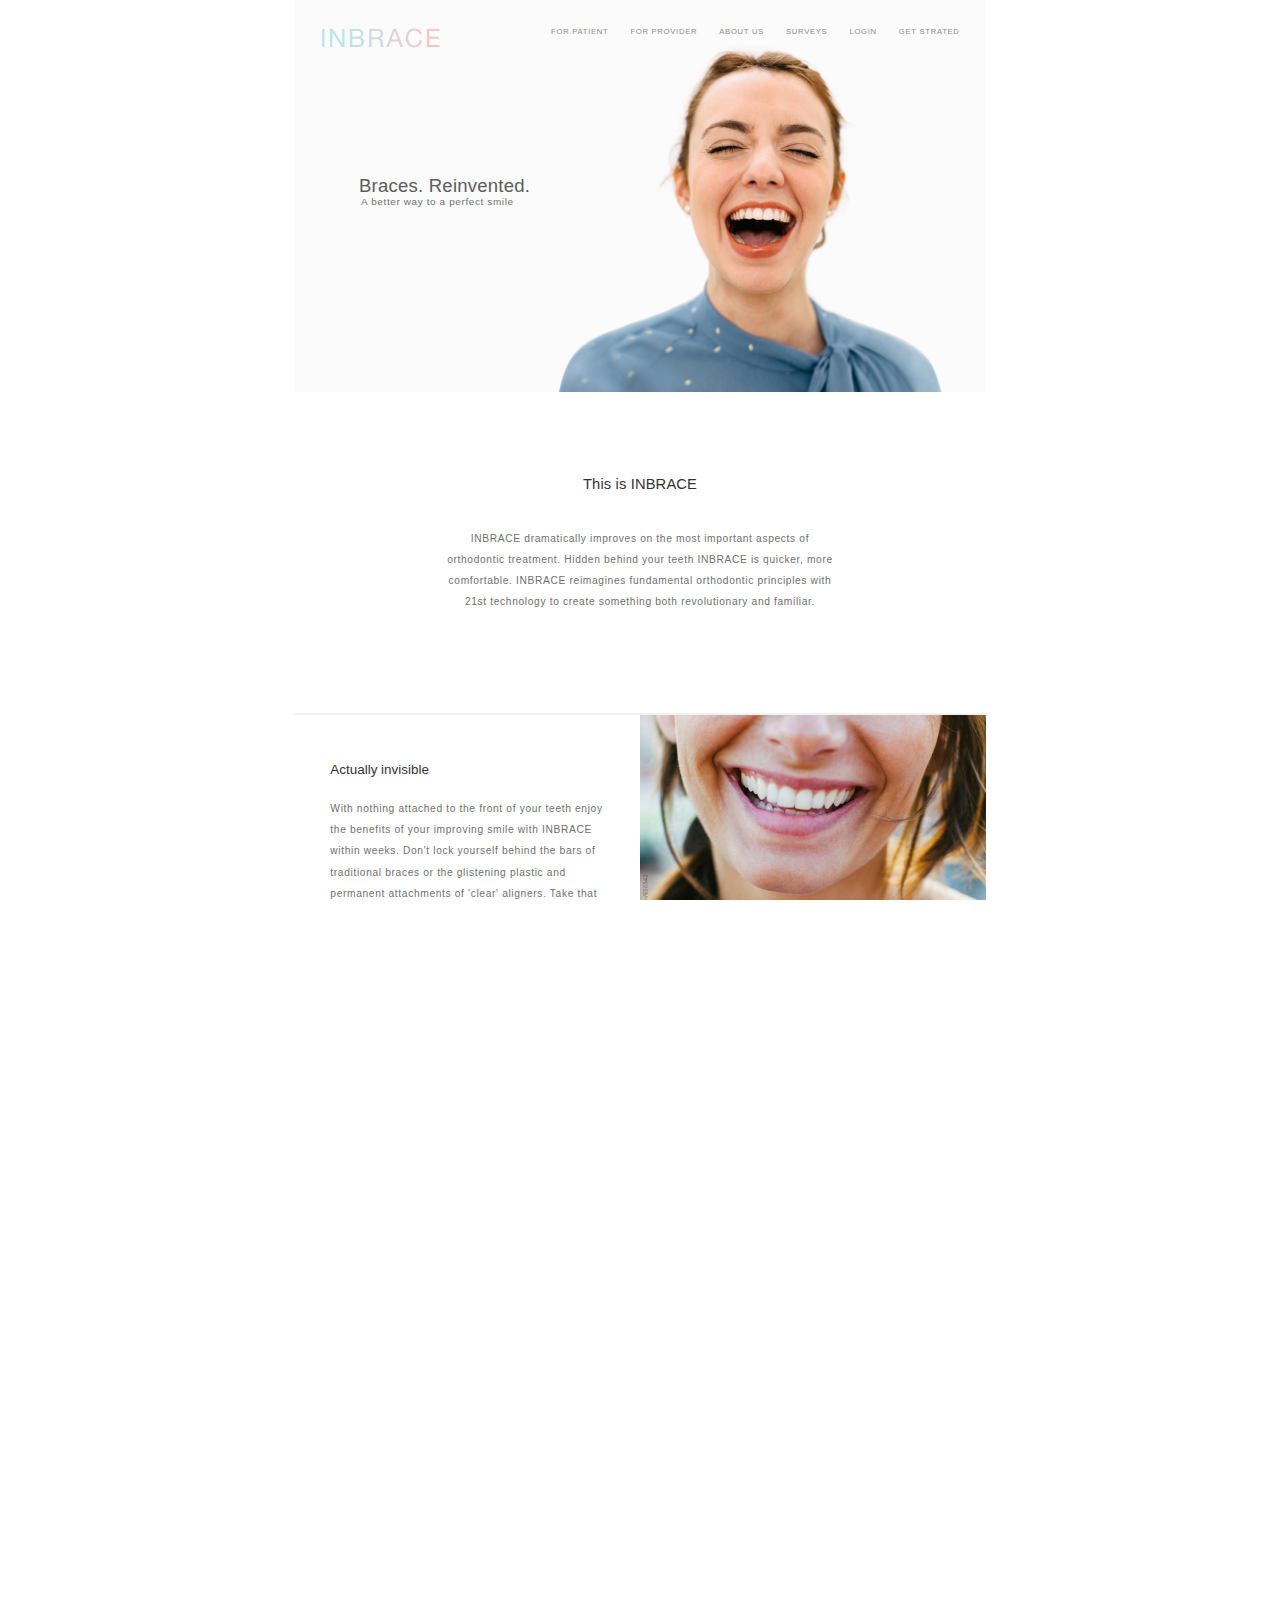
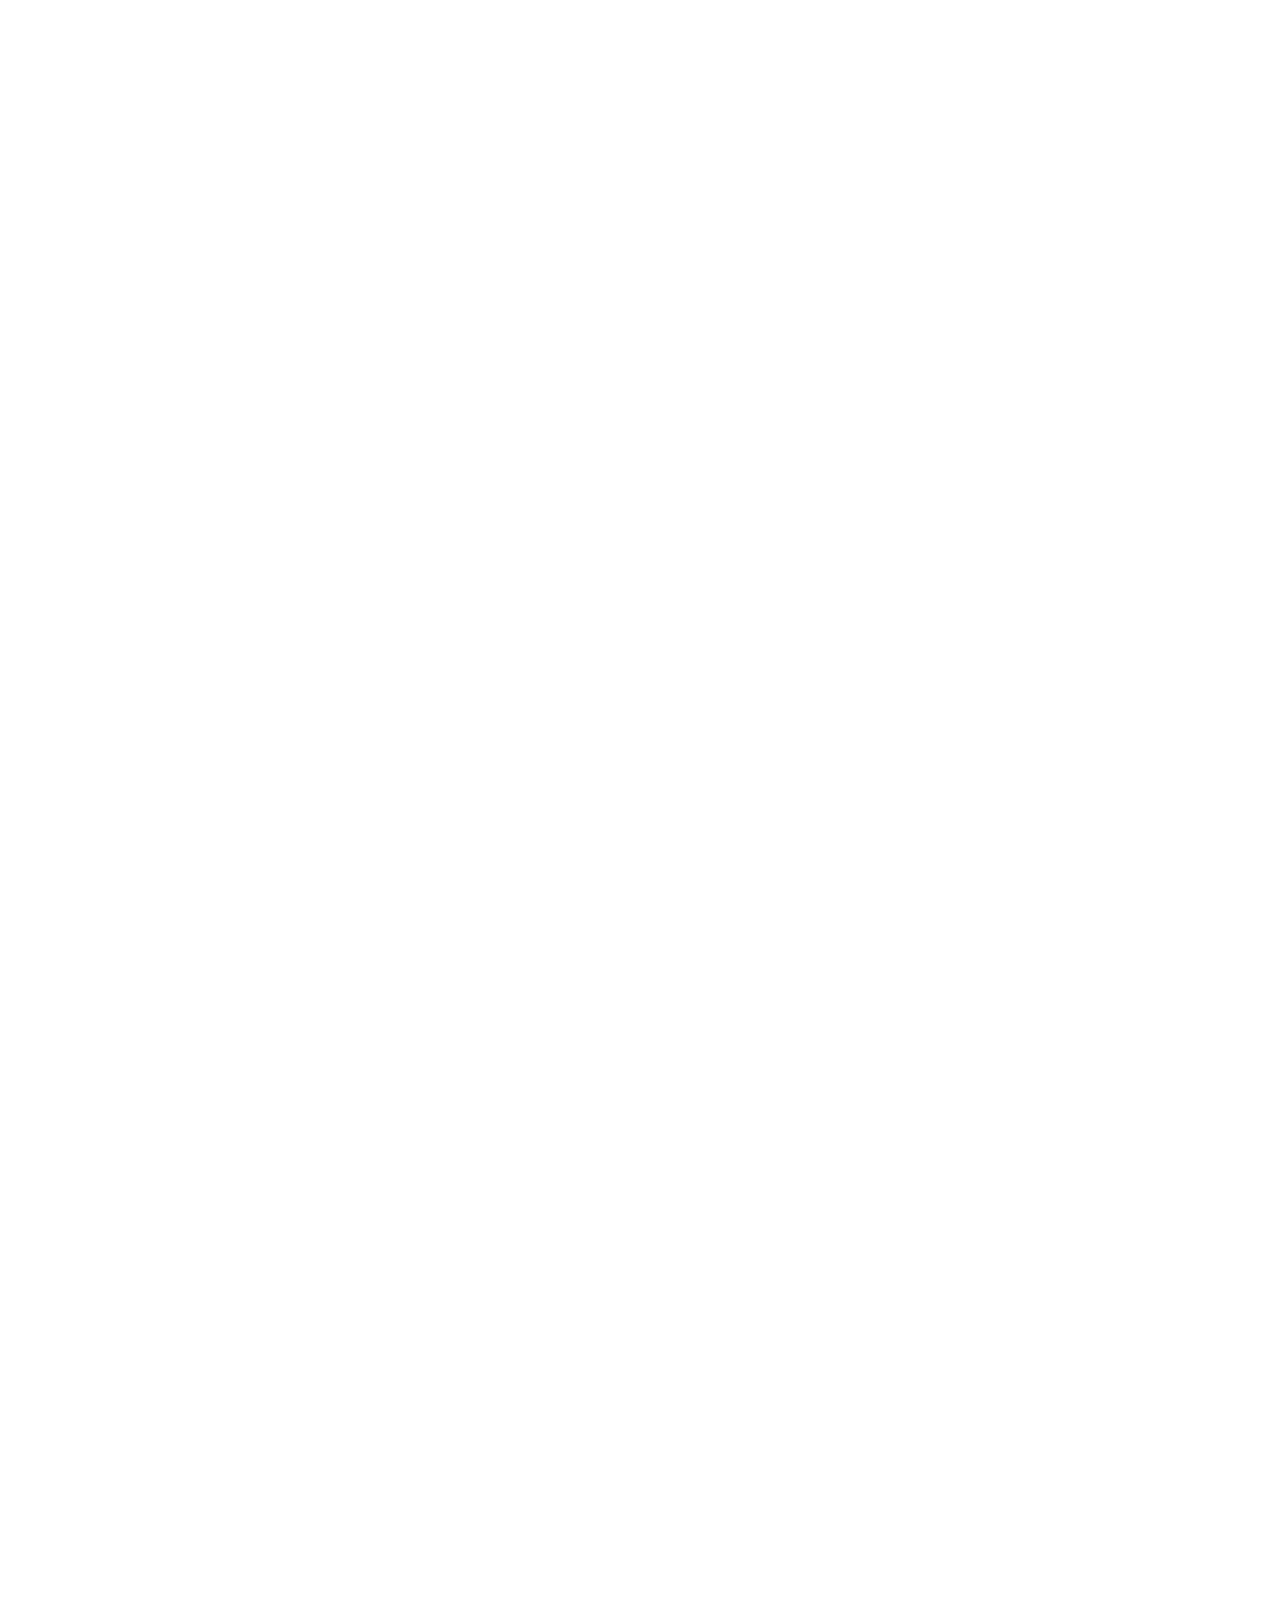
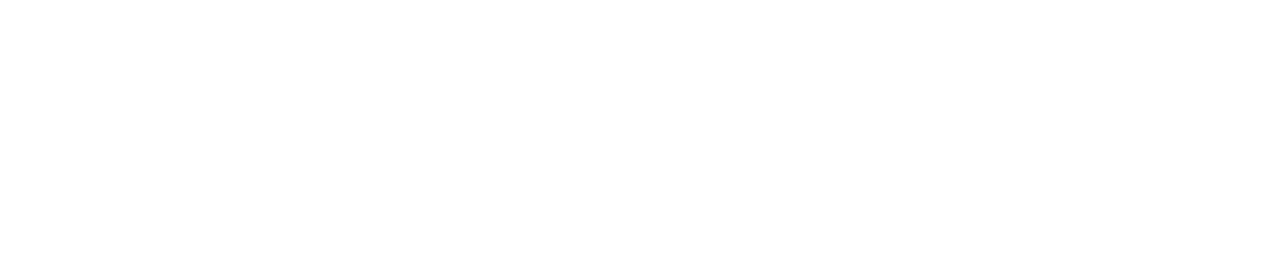
<file: pages/landing-page-final.html>
<!DOCTYPE html>
<html lang="en">
<head>
  <title>Landing page final</title>
  <meta charset="utf-8">
  <meta name="viewport" content="width=device-width, initial-scale=1">
  <link rel="stylesheet" href="css/bootstrap.min.css">
  <script src="js/jquery.min.js"></script>
  <script src="js/bootstrap.min.js"></script>
  <link rel="stylesheet" type="text/css" href="css/style.css">
</head>
<body>
  <div id="wrapper">
    <div class="header">
      <nav class="page-header">
          <div class="navbar-header">
            <a class="btn" href="#"><img src="img/logo.png"></a>
          </div>
          <div class="collapse navbar-collapse" id="myNavbar" align="center">
            <ul class="nav navbar-nav navbar-right">		  
              <li><button type="button" class="btn">FOR PATIENT</button></li>
              <li><button type="button" class="btn">FOR PROVIDER</button></li> 
              <li><button type="button" class="btn">ABOUT US</button></li>
              <li><button type="button" class="btn">SURVEYS</button></li>
              <li><button type="button" class="btn">LOGIN</button></li>
              <li><button type="button" class="btn">GET STRATED</button></li>
            </ul>
          </div>
      </nav>
      <div class="head-note">
        <p class="head-note-big">Braces. Reinvented.</p>
        <p class="head-note-small">A better way to a perfect smile</p>
      </div>
    </div>
    <div align="center" id="content">
      <div class="second-section">
        <h3>This is INBRACE</h3>
        <br>
        <p>INBRACE dramatically improves on the most important aspects of orthodontic treatment. Hidden behind your teeth INBRACE is quicker, more comfortable. INBRACE reimagines fundamental orthodontic principles with 21st technology to create something both revolutionary and familiar.</p>
      </div>
      <div class="third-section" align="left">
        <div class="third-section-item">
          <div class="third-section-left third-section-text">
            <h4>Actually invisible</h4>
            <p>With nothing attached to the front of your teeth enjoy the benefits of your improving smile with INBRACE within weeks. Don't lock yourself behind the bars of traditional braces or the glistening plastic and permanent attachments of 'clear' aligners. Take that selfie with pride!</p>
          </div>
          <div class="third-section-right">
            <img src="img/2.png" class="third-section-image">
          </div>
        </div>
        <div class="third-section-item">
          <div class="third-section-left">
            <img src="img/3.png" class="third-section-image">
          </div>        
          <div class="third-section-right third-section-text">
            <h4>Shoter treatment time</h4>
            <p>The fundamental inspiration for INBRACE is efficient tooth movement. Our INBRACE Smartwires minimize the tooth movement required to achieve your smile, this efficiency can reduce treatment time by months, and in some cases years for the most advanced cases.</p>
          </div>
        </div>
        <div class="third-section-item">
          <div class="third-section-left third-section-text">
            <h4>Less discomfort</h4>
            <p>INBRACE uses patented self driving Gentleforce technology to guide your teeth to their ideal position. This means fewer discomfort events - no more painful tightenings, no more forcing your teeth into a plastic mold every two weeks.</p>
          </div>
          <div class="third-section-right">
            <img src="img/4.png" class="third-section-image">
          </div>
        </div>
        <div class="third-section-item">
          <div class="third-section-left">
            <img src="img/5.png" class="third-section-image">
          </div>        
          <div class="third-section-right third-section-text">
            <h4>No more tradeoffs</h4>
            <p>Get the efficacy of traditional braces, with the aesthetics superior to Invisalign in a single product, all in a self-driving personalized device that is made specifically for you and your smile.</p>
            <div class="third-section-more">
              <h4>Learn more</h4>
              <img src="img/plus.png">
            </div>
          </div>
        </div>                        
      </div>
      <div class="fourth-section" align="left">
        <h3>Sound Science + Innovation</h3>
        <br><br>
        <p>INBRACE was born from an unprecedented collaboration between the University of Southern California's Ostrow School of Dentistry and Viterbi School of Engineering, both recognized as Top national programs. Based on the fundamental principles of Orthodontics, INBRACE has been well received by top academic orthodontic programs, and thought leaders in Orthodontics. INBRACE is proudly designed and manufactured in Southern California.</p>
        <div class="fourth-section-image" align="right">
          <img src="img/6.png" width="50%">
        </div>
      </div>
      <div class="fifth-section" align="left">
        <h3>Experts and patients alike praise INBRACE</h3>
        <br><br>
        <p>I had braces as a kid, but I didn't wear my retainer. Am so glad that there is INBRACE it is way better and nobody can tell I am wearing braces.</p>
        <br>
        <div class="fifth-section-name" align="right">
          <h5>- Felicia C. - Age 24</h5>
        </div>
      </div>
      <div class="sixth-section">
        <h3>Getting INBRACE is as easy as 1-2-3</h3>
        <br><br>
        <div class="row">
          <div class="col-xs-4">
            <div class="sixth-section-image">
              <img src="img/icon1.png">
            </div>           
            <br> 
            <div class="sixth-section-text" align="left">
              <div class="circle-number">1</div>
              <p>Schedule an appoinment with your INBRACE orthodontist for a consultation</p>
            </div>
          </div>
          <div class="col-xs-4">
            <div class="sixth-section-image">
              <img src="img/icon2.png">
            </div>
            <br>
            <div class="sixth-section-text" align="left">
              <div class="circle-number">2</div>
              <p>Next your orthodontist will take a digital scan of your teeth, often at the same initial appointment</p>
            </div>
          </div>
          <div class="col-xs-4">
            <div class="sixth-section-image">
              <img src="img/icon3.png">
            </div>
            <br>
            <div class="sixth-section-text" align="left">
              <div class="circle-number">3</div>
              <p>4 weeks later your customized, precision INBRACE Smartwires arrive at your orthodontist office programmed to deliver your smile</p>
            </div>
          </div>          
        </div>
      </div>
      <div class="seventh-section">
        <h3>Learn more</h3>
        <br>
        <div class="row">
          <div class="col-xs-6">
            <a class="btn btn-default">I'm a patient</a>
          </div>
          <div class="col-xs-6">
            <a class="btn btn-default">I'm a provider</a>
          </div>
        </div>
      </div>
      <div class="eigth-section">
        <p>Invisalign is a registered trademark of Align Technology, Inc. Damon System/Ormco Corporation does not manufacture or license the Invisalign product. Damon System/Ormco</p>
        <p>Corporation is not endorsed, sponsored, affiliated or otherwise authorized by Swift Health Systems.</p>        
      </div>
    </div>

    <div id="footer">
      <footer>
      	<p>@ 2016 SWIFT HEALTH SYSTEMS &nbsp&nbsp&nbsp&nbsp TERMS & PRIVACY</p>
        <div>
          <h6>JOIN US</h6>
          <div>
            <div align="center"><img src="img/face.png"></div>
            <div align="center"><img src="img/twitter.png"></div>            
          </div>
        </div>
      </footer>
    </div>
  </div>
</body>
</html>
</file>
<file: pages/css/style.css>
html,
body {
	height:100%;
	background-color: white;	
	overflow-x: hidden;
}
body {
	padding: 0 23%;
}
p {
	color: #6f6f6f;
	font-size: 0.8vw;
	line-height: 1.65vw;
	letter-spacing: 0.05vw;		
}
h4 {
	font-size: 20px;
	font-size: 1.05vw;
}
h3 {
	font-size: 1.15vw;
}
h6 {
	letter-spacing: 0.165vw;
}
#wrapper {
	min-height:100%;
	position:relative;
	background: url("../img/1.png") no-repeat;
	background-size: contain;
	max-width: 100%;
	display: inline-block;
}
#content{
	padding-bottom: 160px;
}
#footer {
	width: 100%;
	height: 150px;
	position:absolute;
	bottom:0;
	left:0;
}
.header {
	padding: 0 15px;
}
.page-header{
	margin-top: 20px;
	margin-bottom: 20px;
	padding-bottom: 20px;
	border: none;
}
ul.nav>li>button{
	color: #8c8c8c;
	font-size: 0.6vw;
	letter-spacing: 0.055vw;
	background-color: transparent;
	padding-right: 10px;
	padding-left: 10px;
}
.head-note {
	padding-top: 12%;
	padding-left: 7.5%;
}
.head-note-big {
	color: #5c5c5c;
	font-size: 1.45vw;
	margin-bottom: 0;
	letter-spacing: 0.017vw;
	height: 1.81vw;
}
.head-note-small {
	color: #707070;
	line-height: 0.8;
	padding-left: 0.165vw;
	letter-spacing: 0.048vw;
	font-size: 0.78vw;
}


.second-section {
	margin-top: 27%;
	padding: 9.2% 22% 13.2%;
	background-color: white;
}
.second-section h3 {
	margin-bottom: 4%;
	letter-spacing: 0.011vw;
}

.third-section, .third-section-item {
	width: 100%;
	display: table;
	border-top: solid 1px #f1f1f1;
	border-bottom: solid 1px #f1f1f1;
}
.third-section-left{
	width: 50%;
	float: left;
}
.third-section-right {
	width: 50%;
	float: right;
}
.third-section-image {
	width: 100%;
	height: 100%;
}
.third-section-text {
	padding: 5.5% 5.2% 0;
}
.third-section-text p {
	margin-top: 20px;
}
.third-section-more {
	float: right;
}
.third-section-more h4 {
	float: left;
	margin-right: 20px;
}
.third-section-more img {
	margin-top: 5px;
}


.fourth-section {
	padding: 10%;
}
.fourth-section-image {
	width: 100%;
}


.fifth-section {
	padding: 10% 25%;
}


.sixth-section {
	padding: 10% 7%;
}
.circle-number {
	float: left;
	border-radius: 50%;
	border: solid 1px #8c8c8c;
	width: 1.375vw;
	height: 1.375vw;
	font-size: 0.77vw;
	margin-bottom: 100%;
	margin-top: 10px;
	text-align: center;
	margin-right: 5px;
}
.sixth-section-image {
	height: 60px;
	display: table-cell;
	vertical-align: middle;
}


.seventh-section {
	padding: 0 33% 20%;
}
.btn-default {
	height: 50px;
	width: 100%;
	line-height: 1.65vw;
	font-size: 0.77vw
	border-radius: 3px;
}


.eigth-section {
	display: inline-block;
	padding: 0 20px;
}
.eigth-section p{
	float: right;
	line-height: 1.1vw;
	letter-spacing: 0;
	font-size: 0.49vw;
	margin-bottom: 0;
}


footer{
	border-top: 1px #cfcdcd solid;
	padding: 20px 20px;
}
footer p {
	font-size: 0.55vw;
	float: left;
}
footer>div {
	float: right;
}
footer div div {
	width: 100%;
}
footer div div div {
	float: left;
	width: 50%;
}


.expanded {
	margin: 5%;
	border: solid 2px #f1f1f1;
	display: inline-block;
	padding-bottom: 10%;
}
div.btn-close {
	width: 100%;
	padding: 3%;
}
.two-sides {
	width: 100%;
}
.two-sides-left {
	width: 50%;
	float: left;
}
.two-sides-right {
	width: 50%;
	float: right;
}
.two-sides-item {
	padding: 5px 15% 0;
	border-left: solid 1px #f1f1f1;
	border-right: solid 1px #f1f1f1;
	height: 37vh;
}
.two-sides-item h4 {
	margin-top: 10%;
}
.two-sides-left h3, .two-sides-right h3 {
	margin-bottom: 20%;
}
.super-image {
	vertical-align: top;
}
hr {
	border-width: 2px;
	margin: 0;
	padding: 0;
}
</file>
